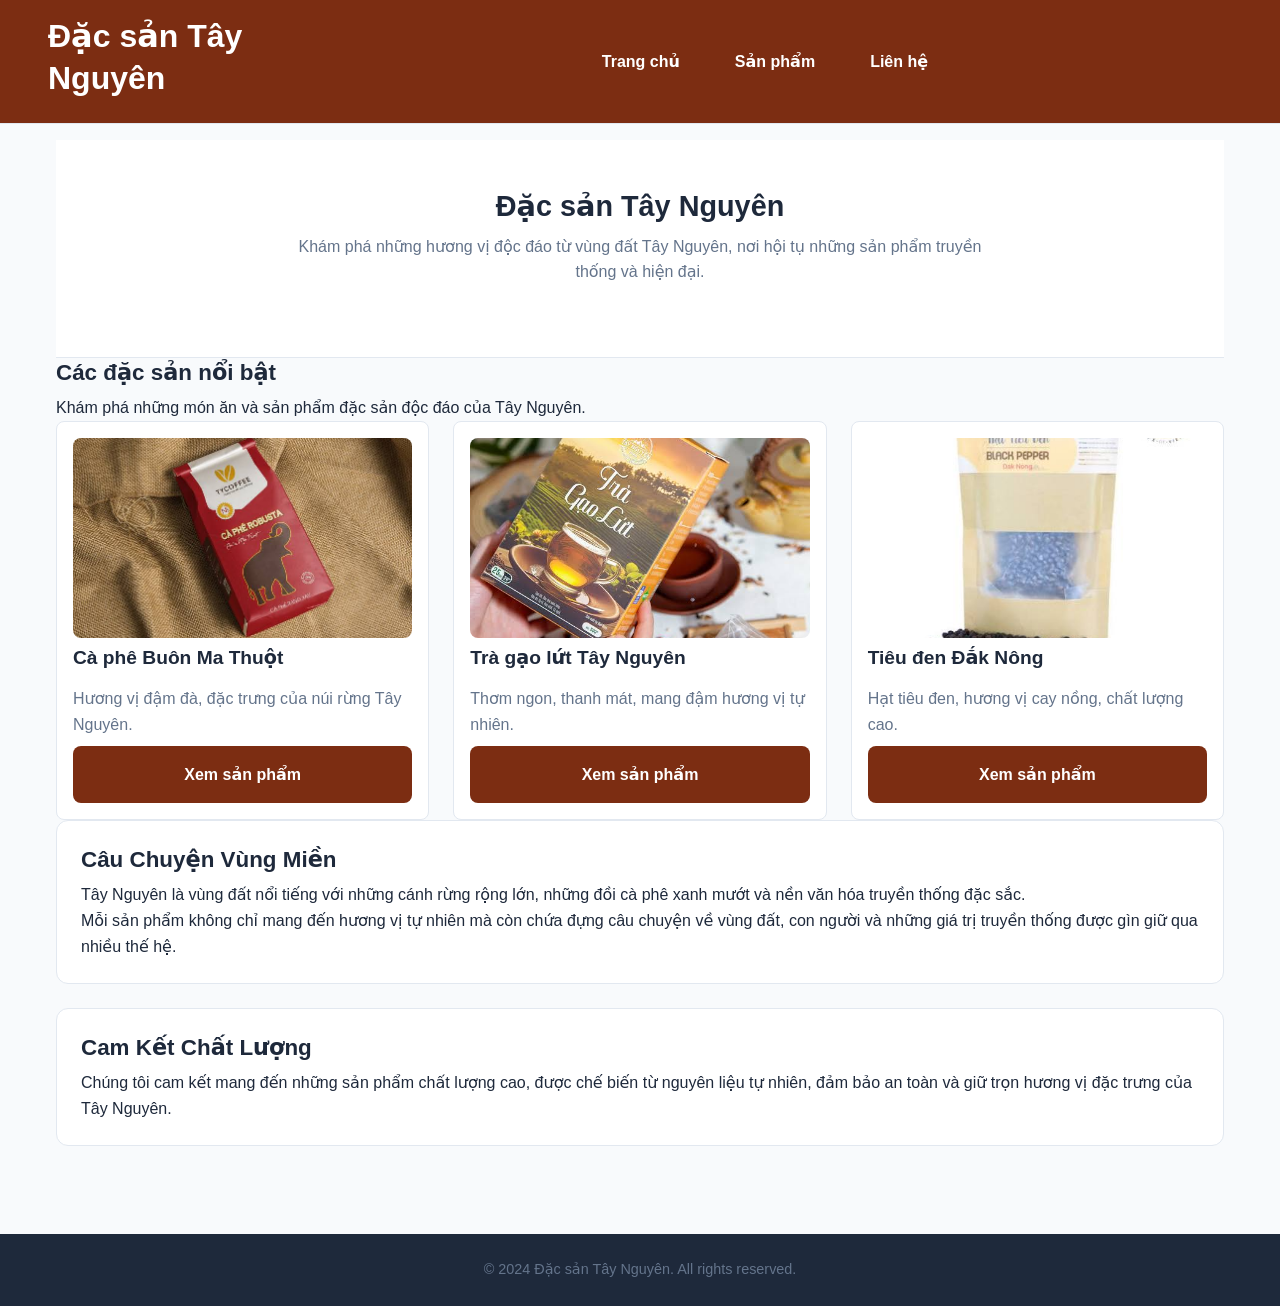
<file: index.html>
<!DOCTYPE html>
<html lang="vi">
<head>
    <meta charset="UTF-8">
    <meta name="viewport" content="width=device-width, initial-scale=1.0">
    <title>Đặc sản Tây Nguyên</title>
    <meta name="description" content="Khám phá những đặc sản độc đáo của Tây Nguyên, từ cà phê thơm ngon đến các món ăn truyền thống hấp dẫn.">     
    <link rel="stylesheet" href="css/style.css">   
</head>
<body>
    <header>
        <h1>Đặc sản Tây Nguyên</h1>
        <nav>
            <ul class="nav-links">
                <li><a href="index.html">Trang chủ</a></li>
                <li><a href="products.html">Sản phẩm </a></li>
                <li><a href="contact.html">Liên hệ</a></li>
            </ul>   
        </nav> 

    </header>

    <main>
        <section class="hero">
            <div class ="hero-content">
                <h1>Đặc sản Tây Nguyên</h1>
                <p>Khám phá những hương vị độc đáo từ vùng đất Tây Nguyên, nơi hội tụ những sản phẩm truyền thống và hiện đại.</p>  
            </div>
        </section>
        
        <section class="features-section">
            <div class="section-title">
                <h2>Các đặc sản nổi bật</h2>
                <p>Khám phá những món ăn và sản phẩm đặc sản độc đáo của Tây Nguyên.</p>
            </div>
            
            <div class="product-list">
                <div class="product-card">
                    <img src="images/coffee.jpg" alt="Cà phê Buôn Ma Thuột">
                    <h3>Cà phê Buôn Ma Thuột</h3>
                    <p>Hương vị đậm đà, đặc trưng của núi rừng Tây Nguyên.</p>
                    <a href="product-detail.html?id=coffee" class="btn">
                        Xem sản phẩm
                    </a>
                </div>

                <div class="product-card">
                    <img src="images/tea.jpg" alt="Trà gạo lứt Tây Nguyên">
                    <h3>Trà gạo lứt Tây Nguyên</h3>
                    <p>Thơm ngon, thanh mát, mang đậm hương vị tự nhiên.</p>
                    <a href="product-detail.html?id=tea" class="btn">
                        Xem sản phẩm
                    </a>        
                </div>
                
                <div class="product-card">
                    <img src="images/spices.jpg"  alt="Tiêu đen Đắk Nông">
                    <h3>Tiêu đen Đắk Nông</h3>
                    <p>Hạt tiêu đen, hương vị cay nồng, chất lượng cao.</p>
                    <a href="product-detail.html?id=spices" class="btn">
                        Xem sản phẩm    
                    </a>
                </div>    

            </div>
        </section>

        <section class="regional-story">
            <div class="story-content">
                <h2>Câu Chuyện Vùng Miền</h2>
                <p>
                    Tây Nguyên là vùng đất nổi tiếng với những cánh rừng
                    rộng lớn, những đồi cà phê xanh mướt và nền văn hóa
                    truyền thống đặc sắc.
                </p>

                <p>
                    Mỗi sản phẩm không chỉ mang đến hương vị tự nhiên
                    mà còn chứa đựng câu chuyện về vùng đất, con người
                    và những giá trị truyền thống được gìn giữ qua nhiều thế hệ.
                </p>
            </div>
        </section>

        <section class="quality-commitment">
            <div class="commitment-content">
                <h2>Cam Kết Chất Lượng</h2>
                <p>
                    Chúng tôi cam kết mang đến những sản phẩm chất lượng cao,
                    được chế biến từ nguyên liệu tự nhiên, đảm bảo an toàn
                    và giữ trọn hương vị đặc trưng của Tây Nguyên.
                </p>
            </div>                                                                                                                              
        </section>

    </main>

</body>

<footer>
    <div class="footer-content">
        <p>&copy; 2024 Đặc sản Tây Nguyên. All rights reserved.</p>
    </div>                                                  
</footer>
</html>
</file>
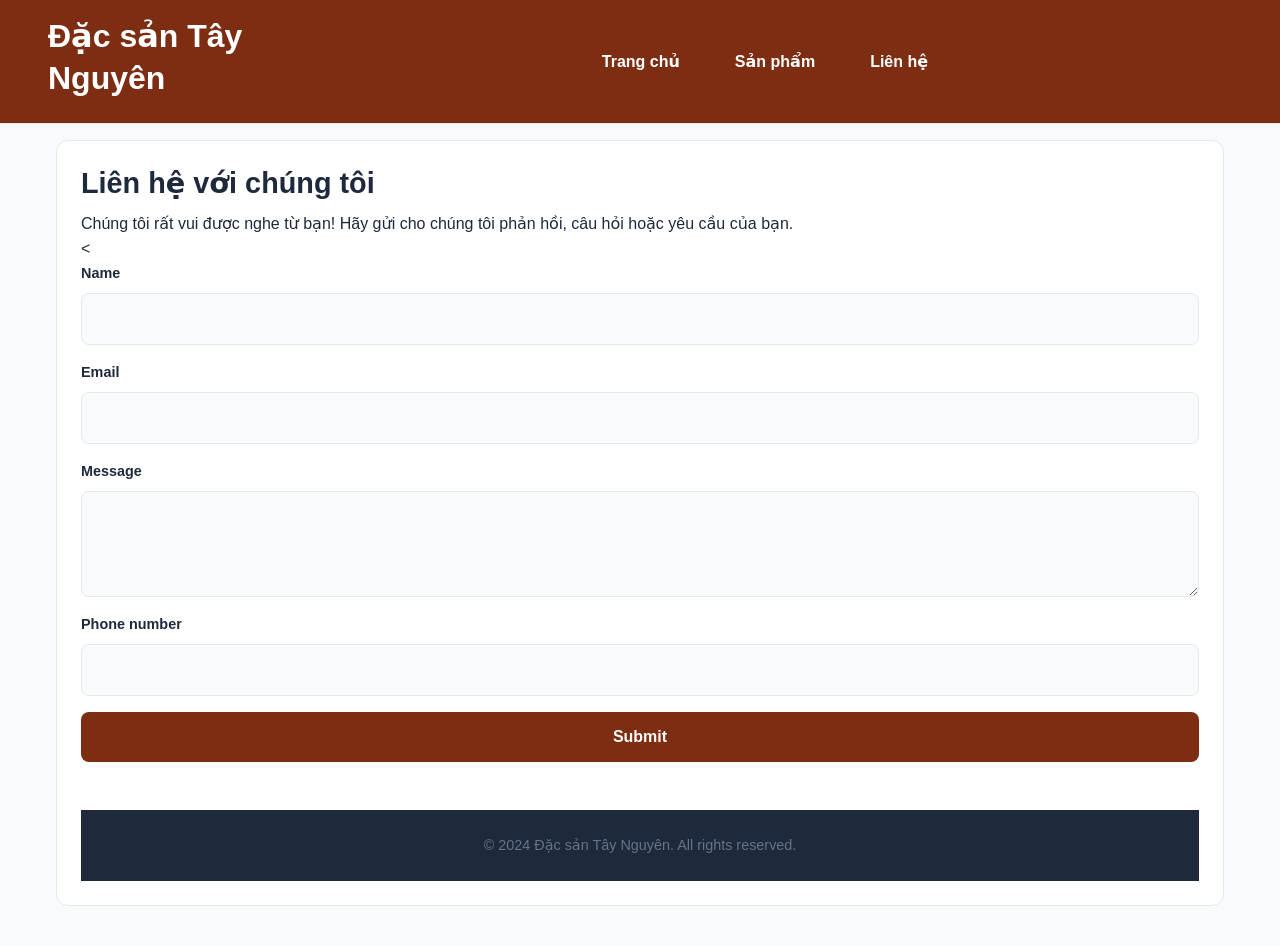
<file: contact.html>
<!DOCTYPE html>
<html lang="vi">
<head>
    <meta charset="UTF-8">
    <meta name="viewport" content="width=device-width, initial-scale=1.0">
    <title>Đặc sản Tây Nguyên</title>
    <meta name="description" content="Khám phá những đặc sản độc đáo của Tây Nguyên, từ cà phê thơm ngon đến các món ăn truyền thống hấp dẫn.">     
    <link rel="stylesheet" href="css/style.css">   
</head>
<body>
    <header>
        <h1>Đặc sản Tây Nguyên</h1>
        <nav>
            <ul class="nav-links">
                <li><a href="index.html">Trang chủ</a></li>
                <li><a href="products.html">Sản phẩm </a></li>
                <li><a href="contact.html">Liên hệ</a></li>
            </ul>   
        </nav> 

    </header>

    <main>
        <section class="contact">
            <h1>Liên hệ với chúng tôi</h1>
            <p>Chúng tôi rất vui được nghe từ bạn! Hãy gửi cho chúng tôi phản hồi, câu hỏi hoặc yêu cầu của bạn.</p>

        <<form id="form">
           <div class="input-container">
             <label for="name">Name</label>
             <input type="text" id="name" name="name" required />
           </div>
           <div class="input-container">
             <label for="email">Email</label>
             <input type="email" id="email" name="email" required />
           </div>
           <div class="input-container">
             <label for="message">Message</label>
             <textarea id="message" name="message" rows="4" required></textarea>
           </div>
           <div class="input-container">
                <label for= "phone-number">Phone number</label>
                <input type="tel" id="phone-number" name="phone-number" />
           </div>
           <button>Submit</button>
        </form>                           
</body>

<footer>
    <div class="footer-content">
        <p>&copy; 2024 Đặc sản Tây Nguyên. All rights reserved.</p>
    </div>                                                  
</footer>

</html>
</file>
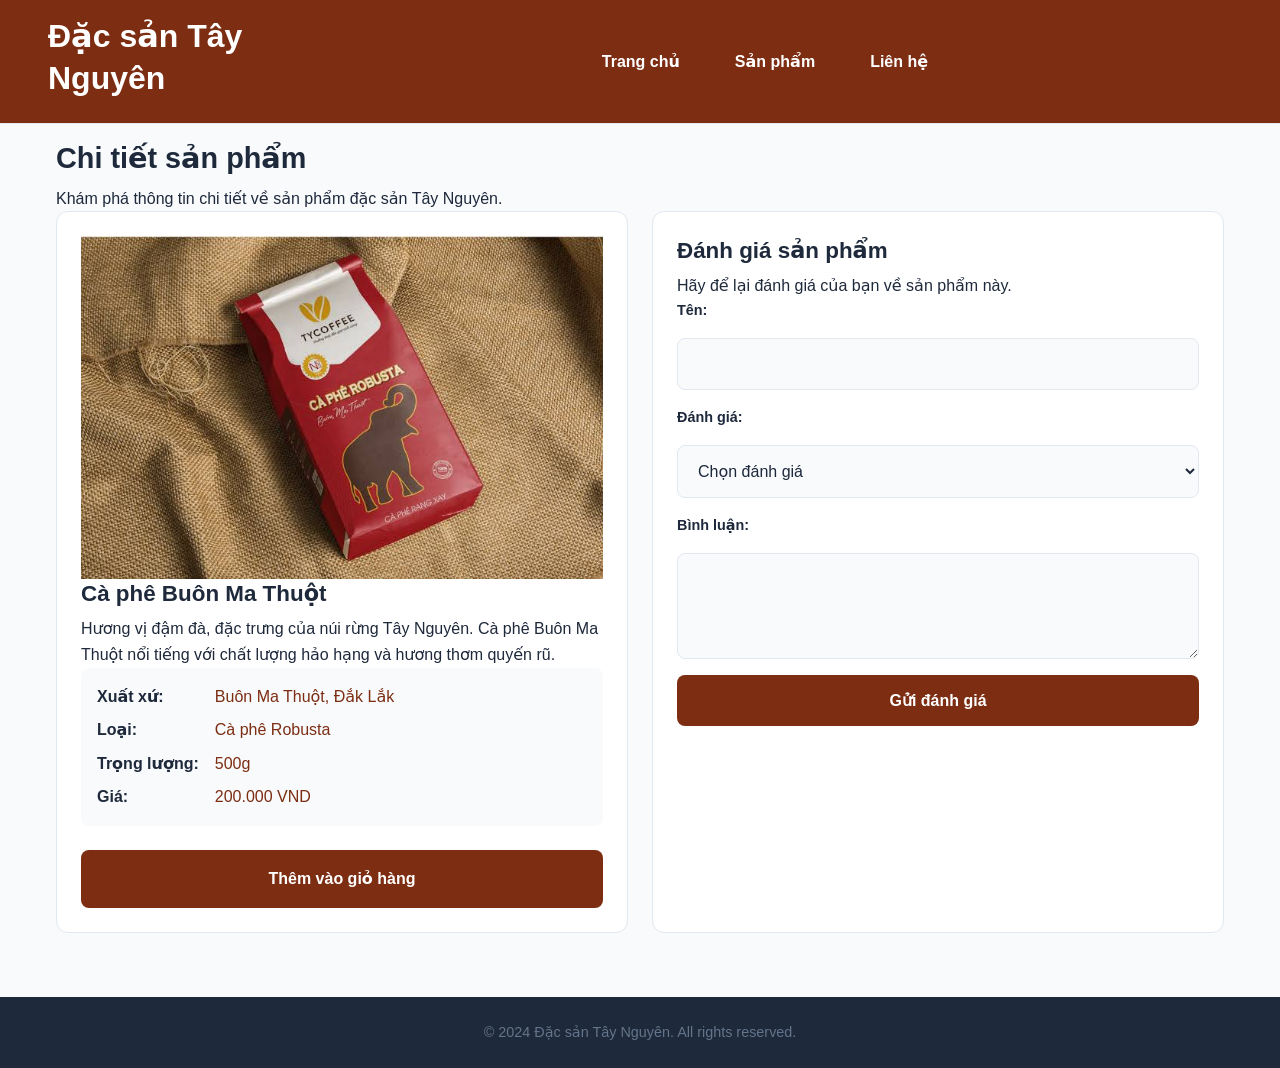
<file: product-detail.html>
<!DOCTYPE html>
<html lang="vi">
<head>
    <meta charset="UTF-8">
    <meta name="viewport" content="width=device-width, initial-scale=1.0">
    <title>Đặc sản Tây Nguyên</title>
    <meta name="description" content="Khám phá những đặc sản độc đáo của Tây Nguyên, từ cà phê thơm ngon đến các món ăn truyền thống hấp dẫn.">     
    <link rel="stylesheet" href="css/style.css">   
</head>
<body>
    <header>
        <h1>Đặc sản Tây Nguyên</h1> 
        <nav>
            <ul class="nav-links">
                <li><a href="index.html">Trang chủ</a></li>
                <li><a href="products.html">Sản phẩm </a></li>
                <li><a href="contact.html">Liên hệ</a></li>
            </ul>   
        </nav> 

    </header>

    <main>
        <section class="product-detail">
            <h1>Chi tiết sản phẩm</h1>
            <p>Khám phá thông tin chi tiết về sản phẩm đặc sản Tây Nguyên.</p>

            <div class="product-info">
                <div class="product-description">
                <img src="images/coffee.jpg" alt="Cà phê Buôn Ma Thuột">
                    <h2>Cà phê Buôn Ma Thuột</h2>
                    <p>Hương vị đậm đà, đặc trưng của núi rừng Tây Nguyên. Cà phê Buôn Ma Thuột nổi tiếng với chất lượng hảo hạng và hương thơm quyến rũ.</p>
                    <dl>
                        <dt>Xuất xứ:</dt>
                        <dd>Buôn Ma Thuột, Đắk Lắk</dd>
                        <dt>Loại:</dt>
                        <dd>Cà phê Robusta</dd>
                        <dt>Trọng lượng:</dt>
                        <dd>500g</dd>
                        <dt>Giá:</dt>
                        <dd>200.000 VND</dd>
                    </dl>
                    <a href="#" class="btn">Thêm vào giỏ hàng</a>
                </div>
                
                <div class="review">
                    <h2>Đánh giá sản phẩm</h2>
                    <p>Hãy để lại đánh giá của bạn về sản phẩm này.</p>
                    <form id="review-form">
                        <label for="name">Tên:</label>
                        <input type="text" id="name" name="name" required>

                        <label for="rating">Đánh giá:</label>
                        <select id="rating" name="rating" required>
                            <option value="">Chọn đánh giá</option>
                            <option value="5">5 sao</option>
                            <option value="4">4 sao</option>
                            <option value="3">3 sao</option>
                            <option value="2">2 sao</option>
                            <option value="1">1 sao</option>
                        </select>

                        <label for="comment">Bình luận:</label>
                        <textarea id="comment" name="comment" rows="4" required></textarea>

                        <button type="submit" class="btn">Gửi đánh giá</button>
                    </form>                                                         
                </div>

                
            </div>
        </section>                                                                                                                                                                                                      
    </main>
</body>

<footer>
    <div class="footer-content">
        <p>&copy; 2024 Đặc sản Tây Nguyên. All rights reserved.</p>
    </div>                                                  
</footer>
</file>
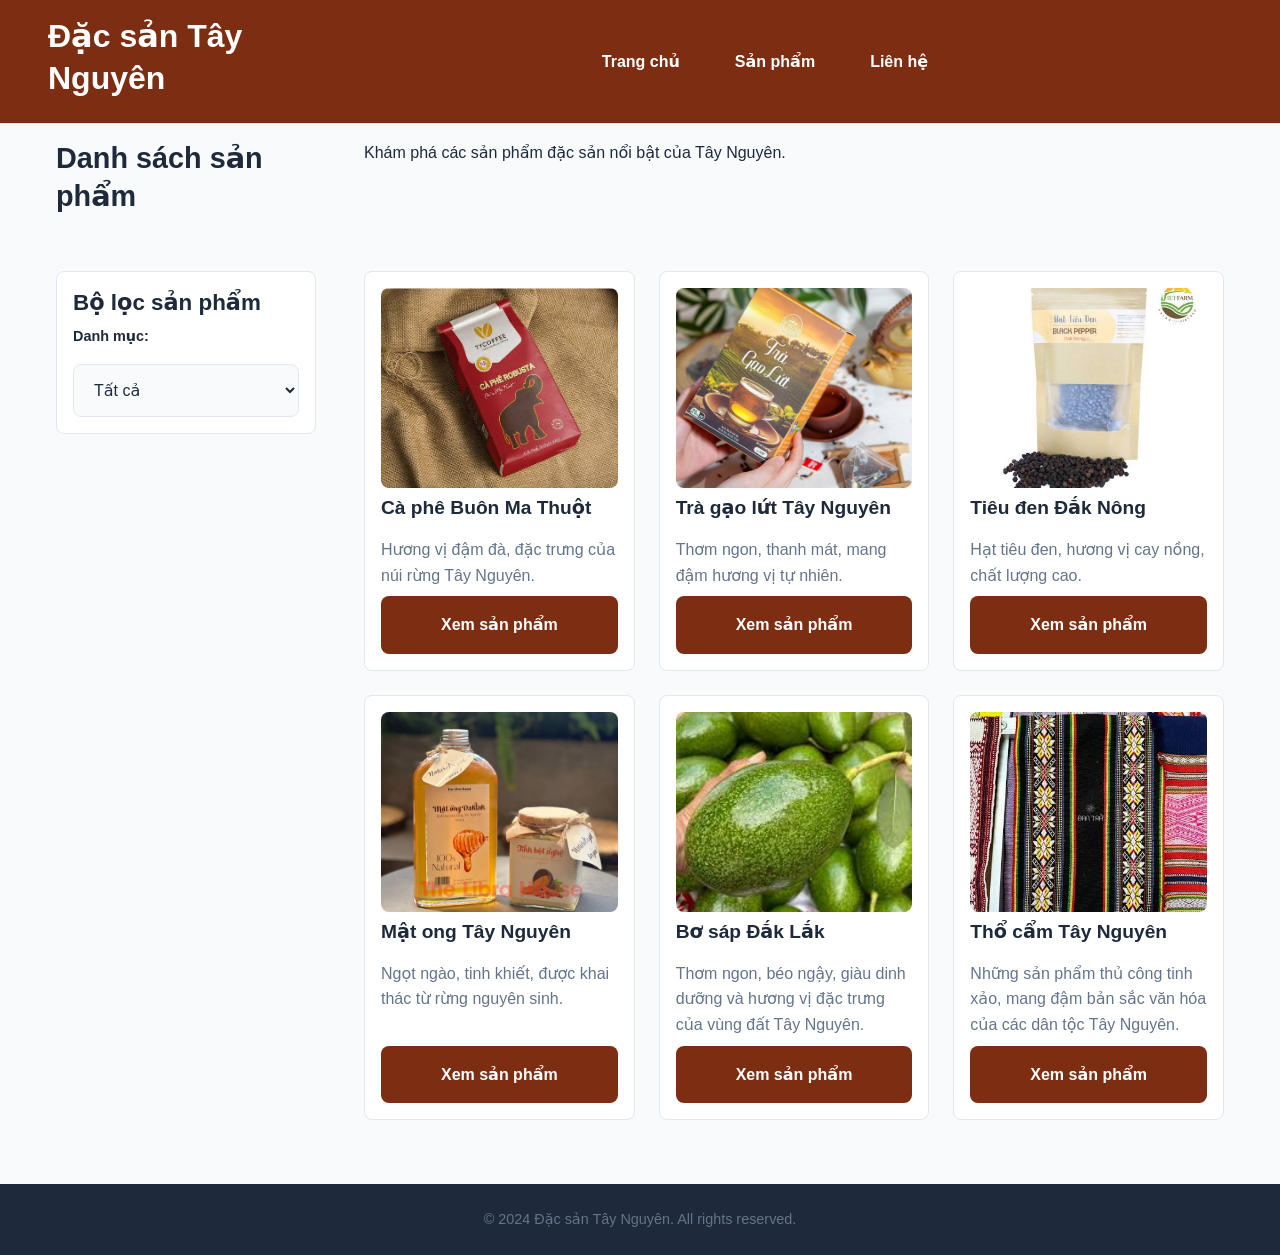
<file: products.html>
<!DOCTYPE html>
<html lang="vi">
<head>
    <meta charset="UTF-8">
    <meta name="viewport" content="width=device-width, initial-scale=1.0">
    <title>Đặc sản Tây Nguyên</title>
    <meta name="description" content="Khám phá những đặc sản độc đáo của Tây Nguyên, từ cà phê thơm ngon đến các món ăn truyền thống hấp dẫn.">     
    <link rel="stylesheet" href="css/style.css">   
</head>
<body>
    <header>
        <h1>Đặc sản Tây Nguyên</h1>
        <nav>
            <ul class="nav-links">
                <li><a href="index.html">Trang chủ</a></li>
                <li><a href="products.html">Sản phẩm </a></li>
                <li><a href="contact.html">Liên hệ</a></li>
            </ul>   
        </nav> 

    </header>

    <main>
        <section class="product">
            <h1>Danh sách sản phẩm</h1>
            <p>Khám phá các sản phẩm đặc sản nổi bật của Tây Nguyên.</p>
            <aside class="product-filters">
                <h2>Bộ lọc sản phẩm</h2>
                <form id="filter-form">
                    <label for="category">Danh mục:</label>
                        <select id="category" name="category">
                            <option value="">Tất cả</option>
                            <option value="coffee">Cà phê</option>
                            <option value="tea">Trà</option>
                            <option value="spices">Gia vị</option>
                            <option value="honey">Mật ong</option>
                            <option value="dried-fruits">Quả khô</option>
                            <option value="clothes">Thời trang</option>
                        </select>
                    </label>
                </form>
            </aside>
                    
            <div class="product-list">
                 <article class="product-card">
                    <img src="images/coffee.jpg" alt="Cà phê Buôn Ma Thuột">
                    <h3>Cà phê Buôn Ma Thuột</h3>
                    <p>Hương vị đậm đà, đặc trưng của núi rừng Tây Nguyên.</p>
                    <a href="product-detail.html?id=coffee" class="btn">
                        Xem sản phẩm
                    </a>
                </article>

                <article class="product-card">
                    <img src="images/tea.jpg" alt="Trà gạo lứt Tây Nguyên">
                    <h3>Trà gạo lứt Tây Nguyên</h3>
                    <p>Thơm ngon, thanh mát, mang đậm hương vị tự nhiên.</p>
                    <a href="product-detail.html?id=tea" class="btn">
                        Xem sản phẩm
                    </a>        
                </article>
                
                <article class="product-card">
                    <img src="images/spices.jpg"  alt="Tiêu đen Đắk Nông">
                    <h3>Tiêu đen Đắk Nông</h3>
                    <p>Hạt tiêu đen, hương vị cay nồng, chất lượng cao.</p>
                    <a href="product-detail.html?id=spices" class="btn">
                        Xem sản phẩm    
                    </a>
                </article> 
                
                <article class="product-card">
                    <img src="images/honey.jpg" alt="Mật ong Tây Nguyên">
                    <h3>Mật ong Tây Nguyên</h3>
                    <p>Ngọt ngào, tinh khiết, được khai thác từ rừng nguyên sinh.</p>
                    <a href="product-detail.html?id=honey" class="btn">
                        Xem sản phẩm
                    </a>                    
                </article>

                <article class="product-card">
                    <img src="images/dried-fruits.jpg" alt="Bơ sáp Đắk Lắk">
                    <h3>Bơ sáp Đắk Lắk</h3> 
                    <p>Thơm ngon, béo ngậy, giàu dinh dưỡng và hương vị đặc trưng của vùng đất Tây Nguyên.</p>
                    <a href="product-detail.html?id=dried-fruits" class="btn">
                        Xem sản phẩm
                    </a>        
                </article>

                <article class="product-card">
                    <img src="images/clothes.jpg" alt="Thổ cẩm Tây Nguyên">
                    <h3>Thổ cẩm Tây Nguyên</h3> 
                    <p>Những sản phẩm thủ công tinh xảo, mang đậm bản sắc văn hóa của các dân tộc Tây Nguyên.</p>
                    <a href="product-detail.html?id=clothes" class="btn">   
                        Xem sản phẩm        
                    </a>    
                </article>

            </div>
            
        </section>
    </main>
</body>

<footer>
    <div class="footer-content">
        <p>&copy; 2024 Đặc sản Tây Nguyên. All rights reserved.</p>
    </div>                                                  
</footer>

</html>
</file>
<file: css/style.css>
/* ==========================================
   a. CSS NỀN TẢNG (CSS VARIABLES)
   ========================================== */
:root {
  --color-primary: #7c2d12;
  --color-secondary: #16a34a;
  --color-background: #f8fafc;
  --color-surface: #ffffff;
  --color-text: #1e293b;
  --color-muted: #64748b;
  --color-border: #e2e8f0;
  
  --radius-md: 8px;
  --radius-lg: 12px;
  
  --space-sm: 8px;
  --space-md: 16px;
  --space-lg: 24px;
  --space-xl: 48px;
}

/* ==========================================
   b. YÊU CẦU ĐỊNH DẠNG & CẤU TRÚC MẶC ĐỊNH (MOBILE-FIRST)
   ========================================== */

/* Box-sizing reset */
*, *::before, *::after {
  box-sizing: border-box;
  margin: 0;
  padding: 0;
}

/* Định dạng Body */
body {
  font-family: 'Arial', system-ui, -apple-system, sans-serif;
  background-color: var(--color-background);
  color: var(--color-text);
  line-height: 1.6;
}

main {
  padding: var(--space-md);
  max-width: 1200px;
  margin: 0 auto;
}

/* Định dạng Heading */
h1, h2, h3, h4, h5, h6 {
  color: var(--color-primary);
}

h1, h2, h3{
  color: var(--color-text);
  line-height: 1.3;
  margin-bottom: var(--space-sm);
}

h1 { font-size: 1.8rem; }
h2 { font-size: 1.4rem; }
h3 { font-size: 1.2rem; }

.subtitle {
  font-size: 0.95rem;
  color: var(--color-muted);
  font-weight: normal;
}

header h1 {
    font-size: 2rem;
    color: var(--color-surface);                            
}

header h2 {
    font-size: 1.2rem;
    color: var(--color-surface);
    font-weight: normal;
}
header ul li a{
    list-style: none;
    display: inline-block;
    color : var(--color-surface);
    margin-right: 15px;
}
h1 { font-size: 1.8rem; }
h2 { font-size: 1.4rem; }
h3 { font-size: 1.2rem; }

.subtitle {
  font-size: 0.95rem;
  color: var(--color-muted);
  font-weight: normal;
}

/* Định dạng Hình ảnh */
img {
  max-width: 100%;
  height: auto;
  display: block;
}

/* Định dạng Liên kết */
a {
  color: var(--color-primary);
  text-decoration: none;
  transition: color 0.3s ease;
}

a:hover {
  color: var(--color-secondary);
}

/* Định dạng Nút bấm */
button, .btn {
  display: inline-flex;
  align-items: center;
  justify-content: center;
  width: 100%; /* Mặc định full-width trên di động */
  padding: var(--space-md) var(--space-lg);
  background-color: var(--color-primary);
  color: var(--color-surface);
  border: none;
  border-radius: var(--radius-md);
  font-size: 1rem;
  font-weight: bold;
  cursor: pointer;
  transition: background-color 0.3s ease, opacity 0.3s ease;
}

button:hover, .btn:hover {
  opacity: 0.9;
  color: var(--color-surface);
}

/* nhóm nút hành động (Flexbox) */
.action-buttons {
  display: flex;
  flex-direction: column;
  gap: var(--space-md);
}

/* ==========================================
   c. YÊU CẦU FLEXBOX
   ========================================== */

/* Header (Flexbox) */
header {
  display: flex;
  flex-direction: column;
  align-items: center;
  text-align: center;
  gap: var(--space-md);
  background-color: var(--color-primary);
  padding: var(--space-md);
  border-bottom: 1px solid var(--color-border);
}

header img {
  max-height: 60px;
  width: auto;
width: auto;
}

/* Menu điều hướng Navigation (Flexbox) */
nav {
  width: 100%;
}

.nav-links {
  display: flex;
  justify-content: center;
  align-items: center;
  gap: var(--space-sm);
  list-style: none;
  flex-wrap: wrap;
}

.nav-links li a {
  color: var(--color-text);
  color: var(--color-surface);
  font-weight: bold;
  padding: var(--space-sm);
}

/* Nội dung trong thẻ sản phẩm (Flexbox) */
.product-card {
  background-color: var(--color-surface);
  border: 1px solid var(--color-border);
  border-radius: var(--radius-md);
  padding: var(--space-md);
  display: flex;
  flex-direction: column;
  gap: var(--space-sm);
  transition: transform 0.3s ease, box-shadow 0.3s ease;
}

.nav-links li a:hover {
  color: var(--color-surface);
}

/* Nội dung trong thẻ sản phẩm (Flexbox) */
.product-card {
  background-color: var(--color-surface);
  border: 1px solid var(--color-border);
  border-radius: var(--radius-md);
  padding: var(--space-md);
  display: flex;
  flex-direction: column;
  gap: var(--space-sm);
  transition: transform 0.3s ease, box-shadow 0.3s ease;
}

.product-card:hover {
  transform: translateY(-4px);
  box-shadow: 0 4px 12px rgba(0, 0, 0, 0.08);
}

.product-card img {
  border-radius: var(--radius-md);
  width: 100%;
  height: 200px;
  object-fit: cover;
}

.product-card p {
  color: var(--color-muted);
  flex-grow: 1; /* Đẩy nút bấm luôn nằm sát đáy thẻ */
}

/* Định dạng Form & Trường dữ liệu (Flexbox) */
form, #form, #review-form, #filter-form {
  display: flex;
  flex-direction: column;
  gap: var(--space-md);
  text-align: left;
}

.input-container {
  display: flex;
  flex-direction: column;
  gap: var(--space-sm);
}

label {
  font-weight: bold;
  font-size: 0.9rem;
  color: var(--color-text);
}

input[type="text"],
input[type="email"],
input[type="tel"],
select,
textarea {
  width: 100%;
  padding: var(--space-md);
  border: 1px solid var(--color-border);
  border-radius: var(--radius-md);
  font-family: inherit;
  font-size: 1rem;
  color: var(--color-text);
  background-color: var(--color-background);
  outline: none;
  transition: border-color 0.3s ease;
}

input:focus, select:focus, textarea:focus {
  border-color: var(--color-primary);
}

/* Định dạng Hero Section */
.hero {
  background-color: var(--color-surface);
  padding: var(--space-xl) var(--space-md);
  text-align: center;
  border-bottom: 1px solid var(--color-border);
}

.hero-content {
  max-width: 700px;
  margin: 0 auto;
}

.hero p {
  color: var(--color-muted);
  margin-bottom: var(--space-lg);
}

/* Định dạng Footer */
footer {
  background-color: var(--color-text);
  color: var(--color-surface);
  padding: var(--space-lg) var(--space-md);
  margin-top: var(--space-xl);
  text-align: center;
}

.footer-content p {
  font-size: 0.9rem;
  color: var(--color-muted);
}

/* Trang liên hệ & các khối giới thiệu */
.contact, .story-content, .commitment-content {
  background-color: var(--color-surface);
  padding: var(--space-lg);
  border-radius: var(--radius-lg);
  border: 1px solid var(--color-border);
  margin-bottom: var(--space-lg);
}

/* ==========================================
   d. YÊU CẦU GRID & e. MOBILE-FIRST LAYOUT
   ========================================== */

/* Danh sách sản phẩm (Mặc định 1 cột Mobile) */
.product-list {
  display: grid;
display: grid;
  grid-template-columns: 1fr;
  gap: var(--space-lg);
}

/* Layout trang sản phẩm có Sidebar (Mặc định Mobile-First 1 cột) */
.product, .products-layout {
  display: grid;
  grid-template-columns: 1fr;
  gap: var(--space-lg);
}

.product-filters {
  background-color: var(--color-surface);
  padding: var(--space-md);
  border: 1px solid var(--color-border);
  border-radius: var(--radius-md);
  height: fit-content;
}

/* Layout trang chi tiết sản phẩm (Mặc định 1 cột Mobile) */
.product-info {
  display: grid;
  grid-template-columns: 1fr;
  gap: var(--space-lg);
}

.product-description, .review {
  background-color: var(--color-surface);
  padding: var(--space-lg);
  border-radius: var(--radius-lg);
  border: 1px solid var(--color-border);
}

/* Khu vực sản phẩm liên quan (Grid) */
.related-products-grid {
  display: grid;
  grid-template-columns: 1fr;
  gap: var(--space-lg);
}

dl {
  display: grid;
  grid-template-columns: auto 1fr;
  gap: var(--space-sm) var(--space-md);
  margin-bottom: var(--space-lg);
  background-color: var(--color-background);
  padding: var(--space-md);
  border-radius: var(--radius-md);
}

dt { font-weight: bold; }
dd { color: var(--color-primary); font-weight: 500; }

/* ==========================================
   TABLET & DESKTOP ENHANCEMENT (MEDIA QUERIES)
   ========================================== */

/* --- TABLET (min-width: 600px) --- */
@media (min-width: 600px) {
  .product-list, .related-products-grid {
    grid-template-columns: repeat(2, 1fr); /* 2 cột sản phẩm trên Tablet */
  }

  .action-buttons {
    flex-direction: row;
    justify-content: center;
  }

  button, .btn {
    width: auto; /* Thu gọn kích thước nút theo chữ */
  }
}

/* --- DESKTOP (min-width: 900px) --- */
@media (min-width: 900px) {
  /* Header dàn ngang */
  header {
    flex-direction: row;
    justify-content: space-between;
    padding: var(--space-md) var(--space-xl);
    text-align: left;
  }

  .nav-links {
    gap: var(--space-lg);
  }

  /* Layout trang sản phẩm có Sidebar trên Desktop theo đúng mẫu yêu cầu */
  .product, .products-layout {
    grid-template-columns: 260px 1fr;
    gap: var(--space-xl);
  }

  /* Danh sách sản phẩm 3 cột */
  .product-list {
    grid-template-columns: repeat(3, 1fr);
  }

  /* Chi tiết sản phẩm chia 2 cột song song */
  .product-info {
    grid-template-columns: 1fr 1fr;
  }

  .product-description .btn {
    width: 100%;
  }

  /* Sản phẩm liên quan 4 cột */
  .related-products-grid {
    grid-template-columns: repeat(4, 1fr);
  }
}
</file>
